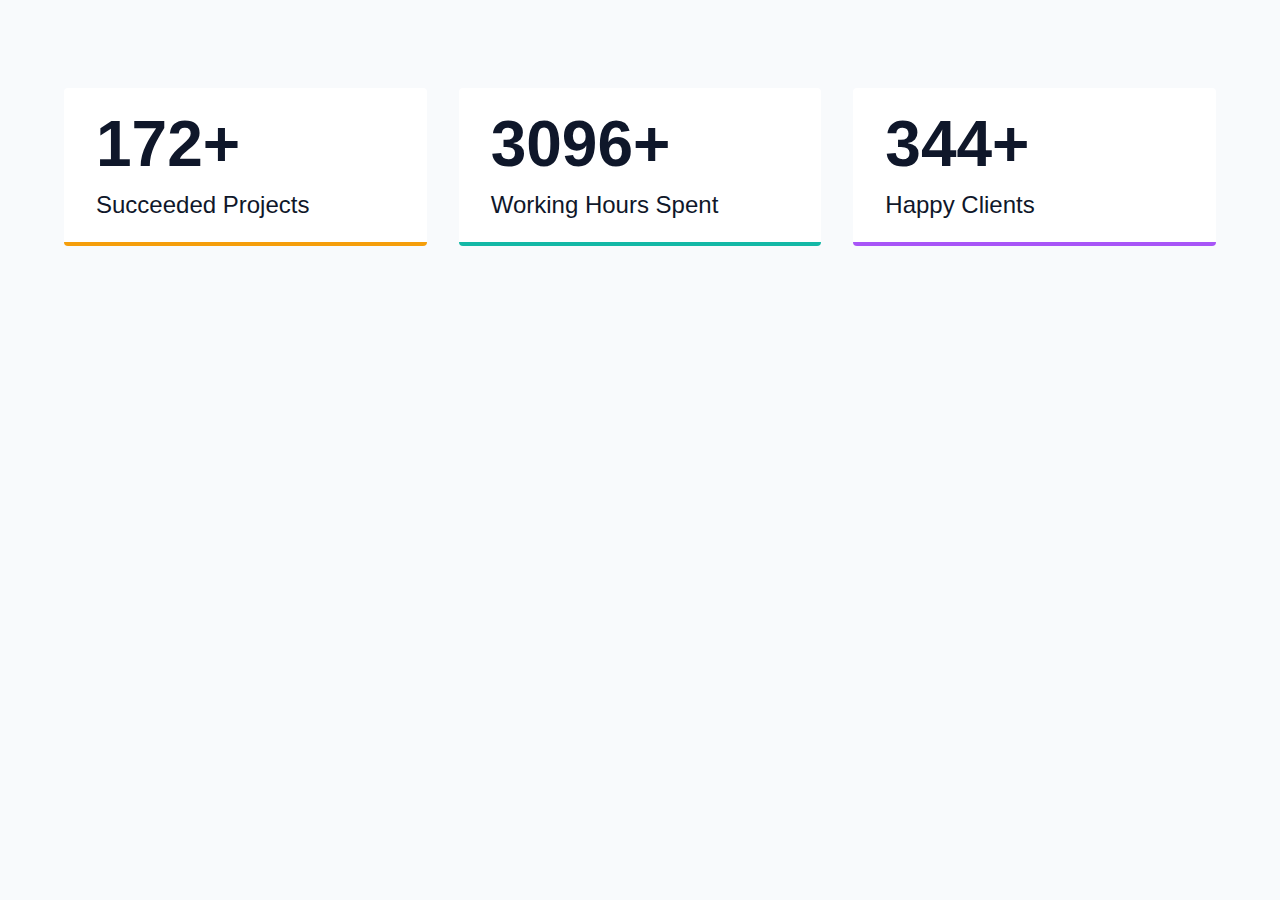
<file: NUMBER/index.html>
<!DOCTYPE html>
<html lang="en">
  <head>
    <meta charset="UTF-8" />
    <meta http-equiv="X-UA-Compatible" content="IE=edge" />
    <meta name="viewport" content="width=device-width, initial-scale=1.0" />
    <title>Numbers Starter</title>
    <link rel="stylesheet" href="./styles.css" />
  </head>
  <body>
    <section>
      <!-- single number -->
      <article>
        <span class="number" data-value="500">0</span>
        <p>Succeeded Projects</p>
      </article>
      <!-- end of single number -->
      <!-- single number -->
      <article>
        <span class="number" data-value="17140">0</span>
        <p>Working Hours Spent</p>
      </article>
      <!-- end of single number -->
      <!-- single number -->
      <article>
        <span class="number" data-value="1500">0</span>
        <p>Happy Clients</p>
      </article>
      <!-- end of single number -->
    </section>
    <script src="./app.js"></script>
  </body>
</html>
</file>
<file: NUMBER/styles.css>
*,
::after,
::before {
  box-sizing: border-box;
}

:root {
  --primary-100: hsl(21, 94%, 87%);
  --primary-200: hsl(21, 80%, 74%);
  --primary-300: hsl(21, 65%, 59%);
  --primary-400: hsl(21, 57%, 50%);
  /* primary/main color */
  --primary-500: hsl(21, 62%, 45%);
  --primary-600: hsl(21, 77%, 34%);
  --primary-700: hsl(21, 81%, 29%);
  --primary-800: hsl(21, 84%, 25%);
  --primary-900: hsl(21, 91%, 17%);

  /* grey */
  --grey-50: #f8fafc;
  --grey-100: #f1f5f9;
  --grey-200: #e2e8f0;
  --grey-300: #cbd5e1;
  --grey-400: #94a3b8;
  --grey-500: #64748b;
  --grey-600: #475569;
  --grey-700: #334155;
  --grey-800: #1e293b;
  --grey-900: #0f172a;
  /* rest of the colors */
  --black: #222;
  --white: #fff;
  --red-light: #f8d7da;
  --red-dark: #842029;
  --green-light: #d1e7dd;
  --green-dark: #0f5132;

  --smallText: 0.7em;
  /* rest of the vars */
  --backgroundColor: var(--grey-50);
  --textColor: var(--grey-900);
  --borderRadius: 0.25rem;
  --letterSpacing: 1px;
  --transition: 0.3s ease-in-out all;
  --max-width: 1120px;
  --fixed-width: 600px;
  --fluid-width: 90vw;
  /* box shadow*/
  --shadow-1: 0 1px 3px 0 rgba(0, 0, 0, 0.1), 0 1px 2px 0 rgba(0, 0, 0, 0.06);
  --shadow-2: 0 4px 6px -1px rgba(0, 0, 0, 0.1),
    0 2px 4px -1px rgba(0, 0, 0, 0.06);
  --shadow-3: 0 10px 15px -3px rgba(0, 0, 0, 0.1),
    0 4px 6px -2px rgba(0, 0, 0, 0.05);
  --shadow-4: 0 20px 25px -5px rgba(0, 0, 0, 0.1),
    0 10px 10px -5px rgba(0, 0, 0, 0.04);
}

body {
  background: var(--backgroundColor);
  font-family: -apple-system, BlinkMacSystemFont, "Segoe UI", Roboto, Oxygen,
    Ubuntu, Cantarell, "Open Sans", "Helvetica Neue", sans-serif;
  font-weight: 400;
  line-height: 1.75;
  color: var(--textColor);
}

p {
  margin-bottom: 1.5rem;
  max-width: 40em;
}

h1,
h2,
h3,
h4,
h5 {
  margin: 0;
  margin-bottom: 1.38rem;
  font-family: var(--headingFont);
  font-weight: 400;
  line-height: 1.3;
  text-transform: capitalize;
  letter-spacing: var(--letterSpacing);
}

h1 {
  margin-top: 0;
  font-size: 3.052rem;
}

h2 {
  font-size: 2.441rem;
}

h3 {
  font-size: 1.953rem;
}

h4 {
  font-size: 1.563rem;
}

h5 {
  font-size: 1.25rem;
}

small,
.text-small {
  font-size: var(--smallText);
}

a {
  text-decoration: none;
}
ul {
  list-style-type: none;
  padding: 0;
}

.img {
  width: 100%;
  display: block;
  object-fit: cover;
}
/*
=============== 
Numbers 
===============
*/

section {
  padding: 5rem 0;
  width: 90vw;
  max-width: 1170px;
  margin: 0 auto;
  display: grid;
  gap: 2rem;
}

@media screen and (min-width: 768px) {
  section {
    grid-template-columns: 1fr 1fr;
  }
}
@media screen and (min-width: 992px) {
  section {
    grid-template-columns: 1fr 1fr 1fr;
  }
}

article {
  background: var(--white);
  padding: 1rem 2rem;
  border-radius: var(--borderRadius);
  border-bottom: 4px solid transparent;
}

article span {
  font-size: 4rem;
  font-weight: 700;
  line-height: 1.25;
}

article p {
  margin: 0;
  text-transform: capitalize;
  font-size: 1.5rem;
}

article:nth-of-type(1) {
  border-bottom-color: #f59e0b;
}
article:nth-of-type(2) {
  border-bottom-color: #14b8a6;
}
article:nth-of-type(3) {
  border-bottom-color: #a855f7;
}
</file>
